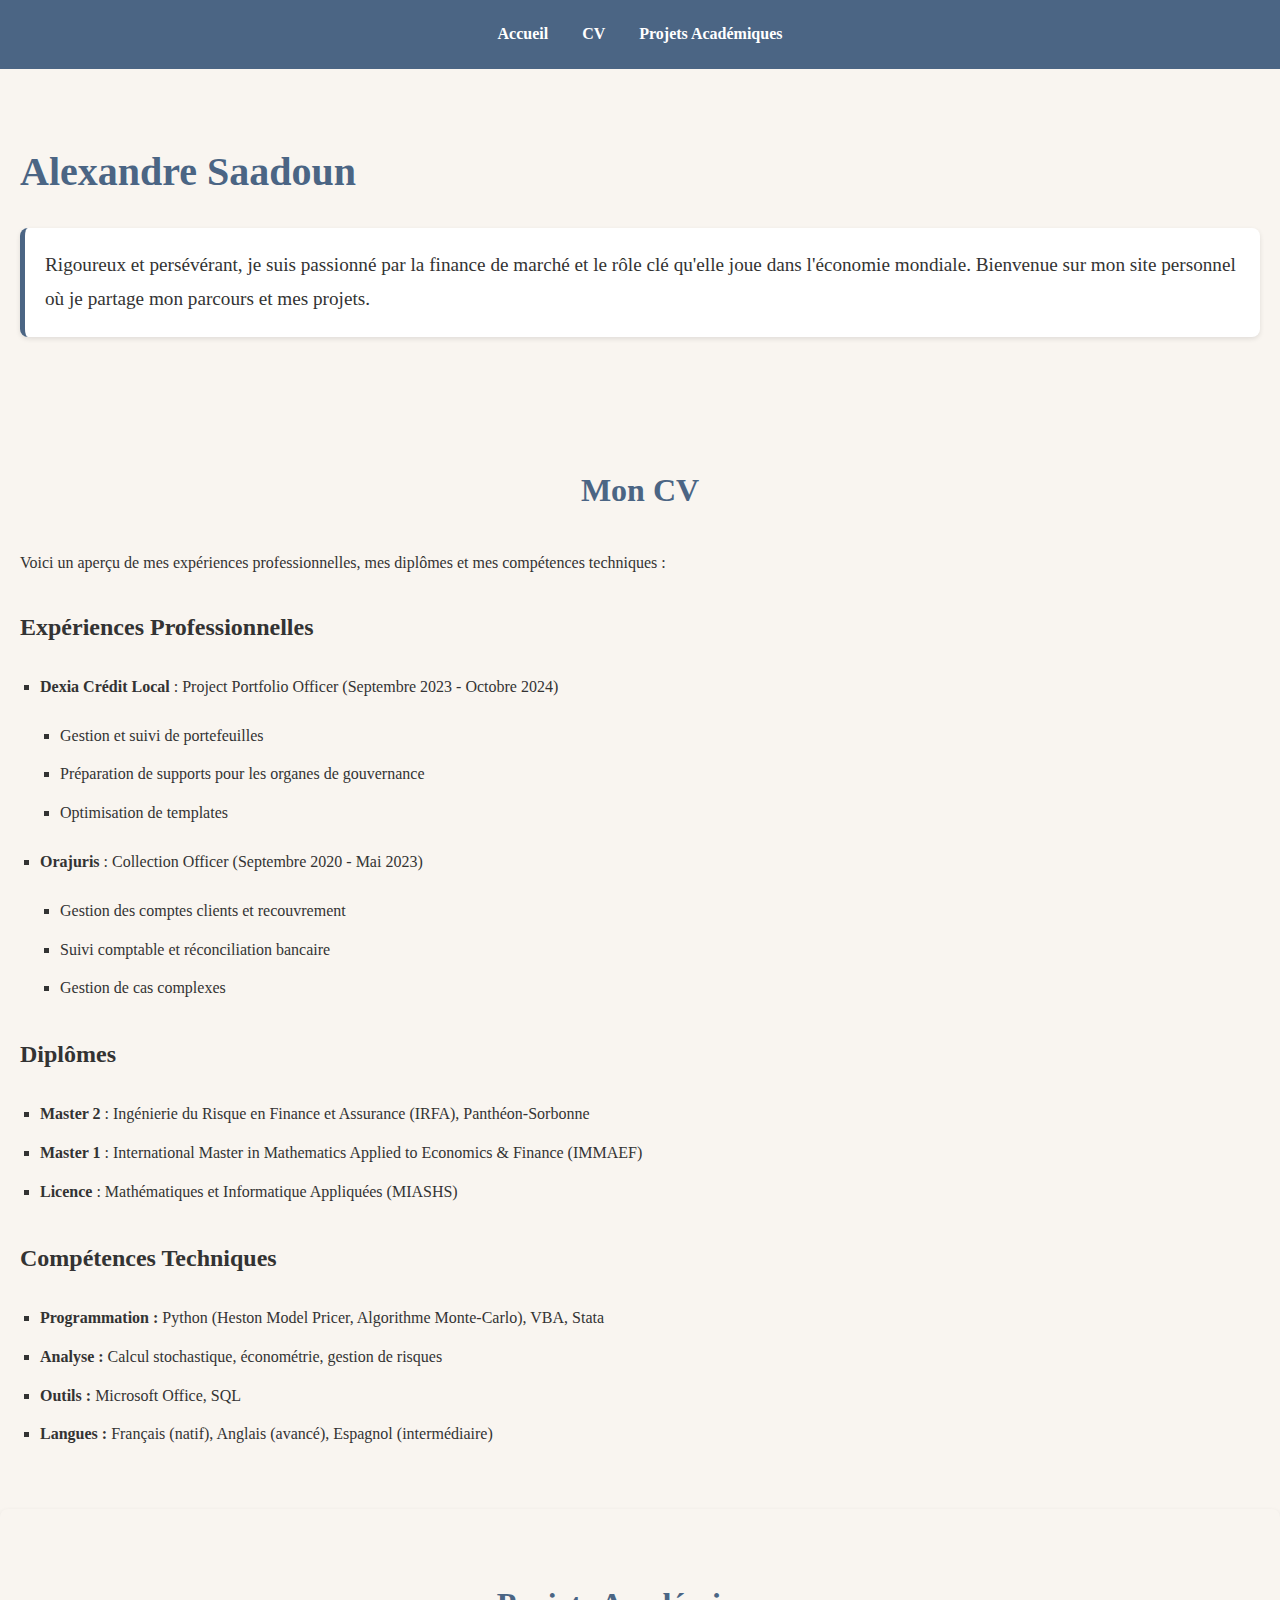
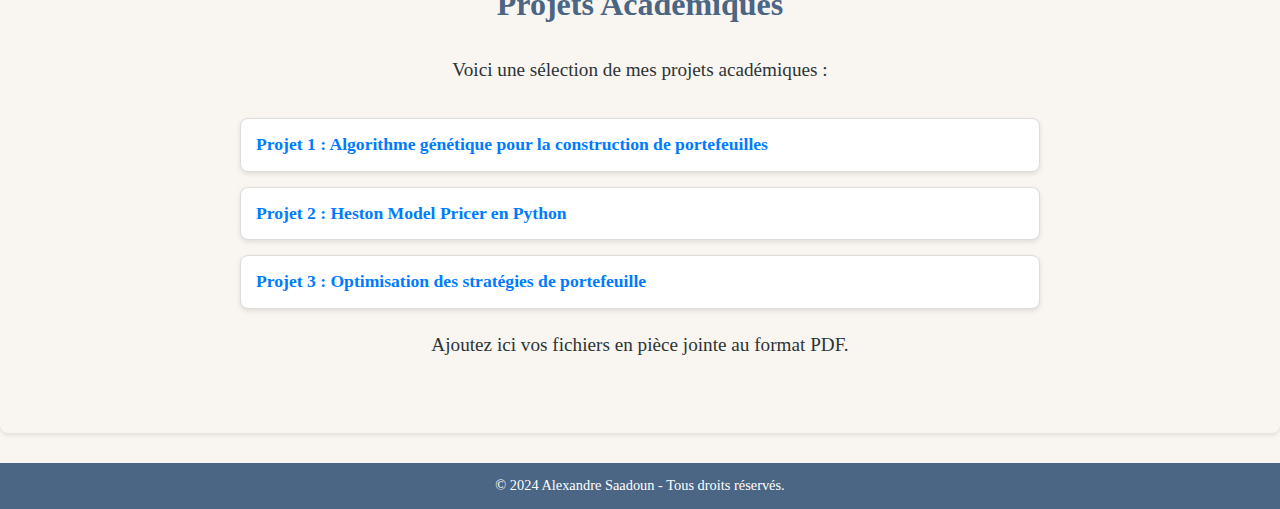
<file: index_updated.html>
<!DOCTYPE html>
<html lang="fr">
<head>
  <meta charset="UTF-8">
  <meta name="viewport" content="width=device-width, initial-scale=1.0">
  <title>Site Personnel - Alexandre Saadoun</title>
  <link rel="stylesheet" href="style.css">
</head>
<body>
  <header>
    <nav>
      <ul>
        <li><a href="#home">Accueil</a></li>
        <li><a href="#cv">CV</a></li>
        <li><a href="#projects">Projets Académiques</a></li>
      </ul>
    </nav>
  </header>

  <section id="home">
    <div class="container">
      <h1>Alexandre Saadoun</h1>
      <p>Rigoureux et persévérant, je suis passionné par la finance de marché et le rôle clé qu'elle joue dans l'économie mondiale. 
         Bienvenue sur mon site personnel où je partage mon parcours et mes projets.</p>
    </div>
  </section>

  <section id="cv">
    <div class="container">
      <h2>Mon CV</h2>
      <p>Voici un aperçu de mes expériences professionnelles, mes diplômes et mes compétences techniques :</p>
      
      <h3>Expériences Professionnelles</h3>
      <ul>
        <li><strong>Dexia Crédit Local</strong> : Project Portfolio Officer (Septembre 2023 - Octobre 2024)</li>
        <ul>
          <li>Gestion et suivi de portefeuilles</li>
          <li>Préparation de supports pour les organes de gouvernance</li>
          <li>Optimisation de templates</li>
        </ul>
        <li><strong>Orajuris</strong> : Collection Officer (Septembre 2020 - Mai 2023)</li>
        <ul>
          <li>Gestion des comptes clients et recouvrement</li>
          <li>Suivi comptable et réconciliation bancaire</li>
          <li>Gestion de cas complexes</li>
        </ul>
      </ul>
      
      <h3>Diplômes</h3>
      <ul>
        <li><strong>Master 2</strong> : Ingénierie du Risque en Finance et Assurance (IRFA), Panthéon-Sorbonne</li>
        <li><strong>Master 1</strong> : International Master in Mathematics Applied to Economics & Finance (IMMAEF)</li>
        <li><strong>Licence</strong> : Mathématiques et Informatique Appliquées (MIASHS)</li>
      </ul>
      
      <h3>Compétences Techniques</h3>
      <ul>
        <li><strong>Programmation :</strong> Python (Heston Model Pricer, Algorithme Monte-Carlo), VBA, Stata</li>
        <li><strong>Analyse :</strong> Calcul stochastique, économétrie, gestion de risques</li>
        <li><strong>Outils :</strong> Microsoft Office, SQL</li>
        <li><strong>Langues :</strong> Français (natif), Anglais (avancé), Espagnol (intermédiaire)</li>
      </ul>
    </div>
  </section>

  <section id="projects">
    <div class="container">
      <h2>Projets Académiques</h2>
      <p>Voici une sélection de mes projets académiques :</p>
      <ul>
        <li>
          <a href="projet1.pdf" download>Projet 1 : Algorithme génétique pour la construction de portefeuilles</a>
        </li>
        <li>
          <a href="projet2.pdf" download>Projet 2 : Heston Model Pricer en Python</a>
        </li>
        <li>
          <a href="projet3.pdf" download>Projet 3 : Optimisation des stratégies de portefeuille</a>
        </li>
      </ul>
      <p>Ajoutez ici vos fichiers en pièce jointe au format PDF.</p>
    </div>
  </section>

  <footer>
    <p>&copy; 2024 Alexandre Saadoun - Tous droits réservés.</p>
  </footer>
</body>
</html>
</file>
<file: style.css>
/* Style général */
body {
  font-family: 'Georgia', serif; /* Police élégante */
  line-height: 1.8;
  color: #333; /* Texte noir */
  background-color: #f9f5f0; /* Fond beige clair */
  margin: 0;
  padding: 0;
}

/* En-tête */
header {
  background-color: #4b6584; /* Bleu foncé/gris élégant */
  color: #fff; /* Texte blanc */
  padding: 20px 0;
  text-align: center;
}

header nav ul {
  list-style: none;
  margin: 0;
  padding: 0;
}

header nav ul li {
  display: inline;
  margin: 0 15px;
}

header nav ul li a {
  color: #fff;
  text-decoration: none;
  font-weight: bold;
  transition: color 0.3s ease;
}

header nav ul li a:hover {
  color: #ffd700; /* Doré */
}

/* Section d'accueil */
section#home {
  padding: 40px 20px;
  text-align: left;
}

section#home h1 {
  font-size: 2.5rem;
  color: #4b6584;
  margin-bottom: 20px;
}

section#home p {
  font-size: 1.2rem;
  background-color: #fff;
  color: #333;
  padding: 20px;
  border-radius: 8px;
  box-shadow: 0 2px 5px rgba(0, 0, 0, 0.1);
  border-left: 5px solid #4b6584;
}

/* Ligne de séparation */
.separator {
  width: 80%;
  height: 1px;
  background-color: #ccc; /* Ligne grise */
  margin: 30px auto;
  border: none;
}

/* Section CV */
section#cv {
  padding: 40px 20px;
}

section#cv h2 {
  font-size: 2rem;
  color: #4b6584;
  text-align: center;
  margin-bottom: 30px;
}

section#cv h3 {
  font-size: 1.5rem;
  color: #333;
  margin-top: 30px;
}

/* Expériences professionnelles */
.experience {
  margin-bottom: 30px;
  padding: 20px;
  background-color: #fff;
  border: 1px solid #ddd; /* Bordure grise douce */
  border-radius: 8px;
  box-shadow: 0 2px 5px rgba(0, 0, 0, 0.1); /* Ombre douce */
}

.experience h4 {
  color: #4b6584;
  font-size: 1.2rem;
  margin-bottom: 10px;
}

.experience p {
  margin-bottom: 10px;
  font-size: 1rem;
  line-height: 1.6;
}

/* Images dans les expériences */
.experience .dexia-image img,
.experience .experience-image img {
  width: 150px;
  height: auto;
  float: left;
  margin-right: 20px;
  border-radius: 8px;
}

/* Diplômes et compétences techniques */
section#cv ul {
  margin: 20px 0;
  padding: 0 20px;
  list-style-type: square;
}

section#cv ul li {
  margin-bottom: 10px;
}

section#cv p {
  margin: 10px 0;
  font-size: 1rem;
  line-height: 1.6;
}

section#cv a {
  color: #4b6584;
  text-decoration: none;
  font-weight: bold;
  transition: color 0.3s ease;
}

section#cv a:hover {
  color: #ff6600; /* Orange au survol */
}

/* Pied de page */
footer {
  background-color: #4b6584;
  color: #fff;
  text-align: center;
  padding: 10px 0;
  margin-top: 30px;
}

footer p {
  margin: 0;
  font-size: 0.9rem;
}

/* Texte doré après les diplômes */
.diploma-details {
  color: #DAA520; /* Couleur dorée */
  font-weight: 500; /* Poids du texte modéré */
  font-style: italic; /* Optionnel : texte en italique */
  margin-top: 5px; /* Petit espacement par rapport au titre */
}
/* Section Projets Académiques */
#projects {
  padding: 40px 20px;
  background-color: #f9f5f0; /* Fond beige clair */
  border-radius: 8px;
  box-shadow: 0 2px 5px rgba(0, 0, 0, 0.1);
}

#projects h2 {
  text-align: center;
  font-size: 2rem;
  color: #4b6584; /* Bleu-gris élégant */
  margin-bottom: 20px;
}

#projects p {
  text-align: center;
  font-size: 1.2rem;
  color: #2d3436; /* Noir doux */
  margin-bottom: 30px;
}

#projects ul {
  list-style: none; /* Supprime les puces */
  padding: 0;
  max-width: 800px;
  margin: 0 auto;
}

#projects ul li {
  margin: 15px 0;
  padding: 10px 15px;
  background-color: #ffffff; /* Fond blanc pour les items */
  border: 1px solid #ddd;
  border-radius: 8px;
  box-shadow: 0 2px 5px rgba(0, 0, 0, 0.1);
}

#projects ul li a {
  text-decoration: none;
  color: #007bff; /* Bleu pour les liens */
  font-weight: bold;
  font-size: 1.1rem;
  transition: color 0.3s ease;
}

#projects ul li a:hover {
  color: #ff6600; /* Couleur orange au survol */
}

#projects ul li:hover {
  box-shadow: 0 4px 10px rgba(0, 0, 0, 0.15); /* Accentuation de l'ombre au survol */
}
</file>
